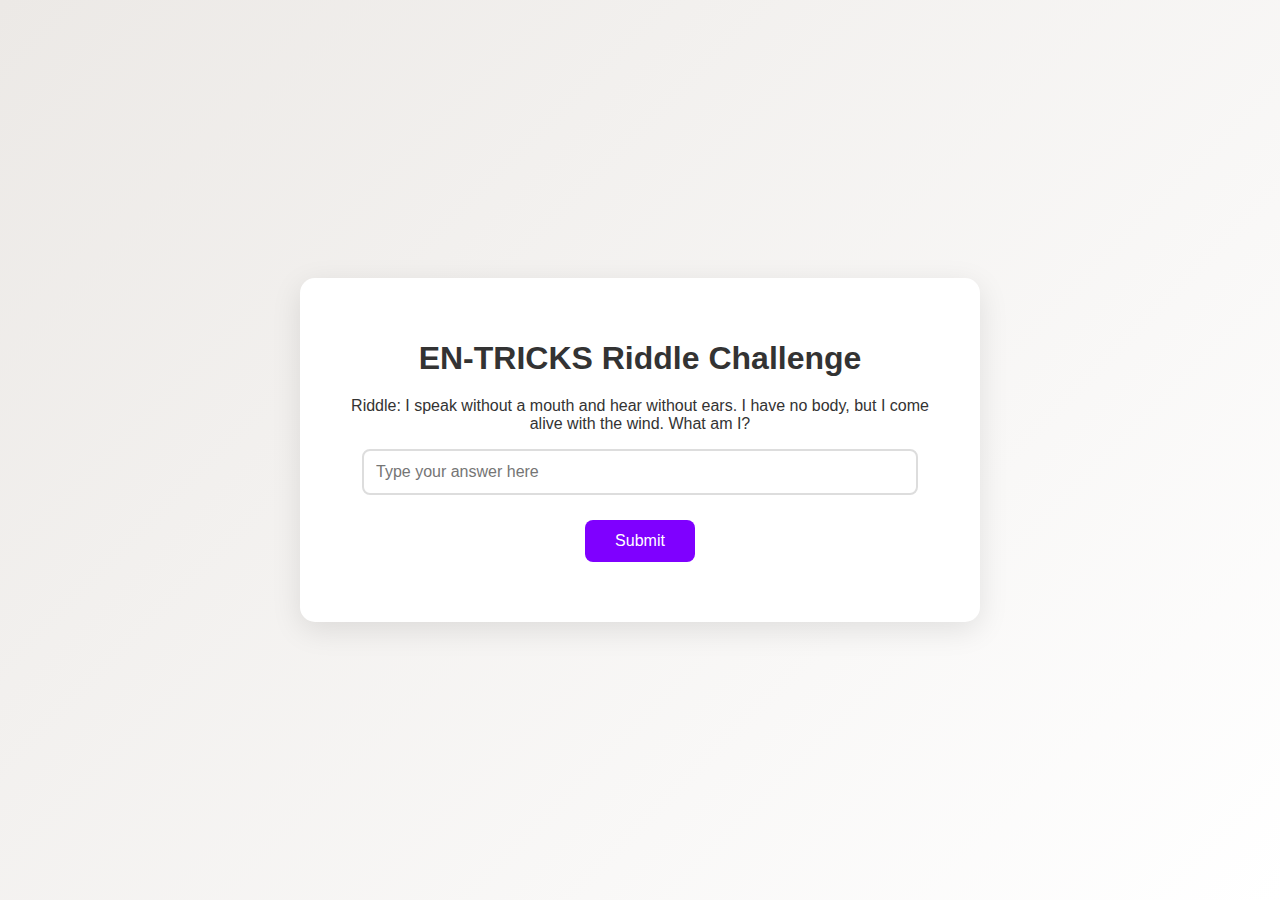
<file: index.html>
<!DOCTYPE html>
<html lang="en">
<head>
    <meta charset="UTF-8">
    <meta name="viewport" content="width=device-width, initial-scale=1.0">
    <title>Technical Riddle Challenge</title>
    <link rel="stylesheet" href="styles.css">
</head>
<body>
    <div id="main-content">
        <h1>EN-TRICKS Riddle Challenge</h1>
        
        <div id="question">
            <p>Riddle: I speak without a mouth and hear without ears. I have no body, but I come alive with the wind. What am I?</p>
            <input type="text" id="answer" placeholder="Type your answer here">
            <button onclick="checkAnswer()">Submit</button>
        </div>

        <p id="result"></p>
    </div>

    <script src="script.js"></script>
</body>
</html>
</file>
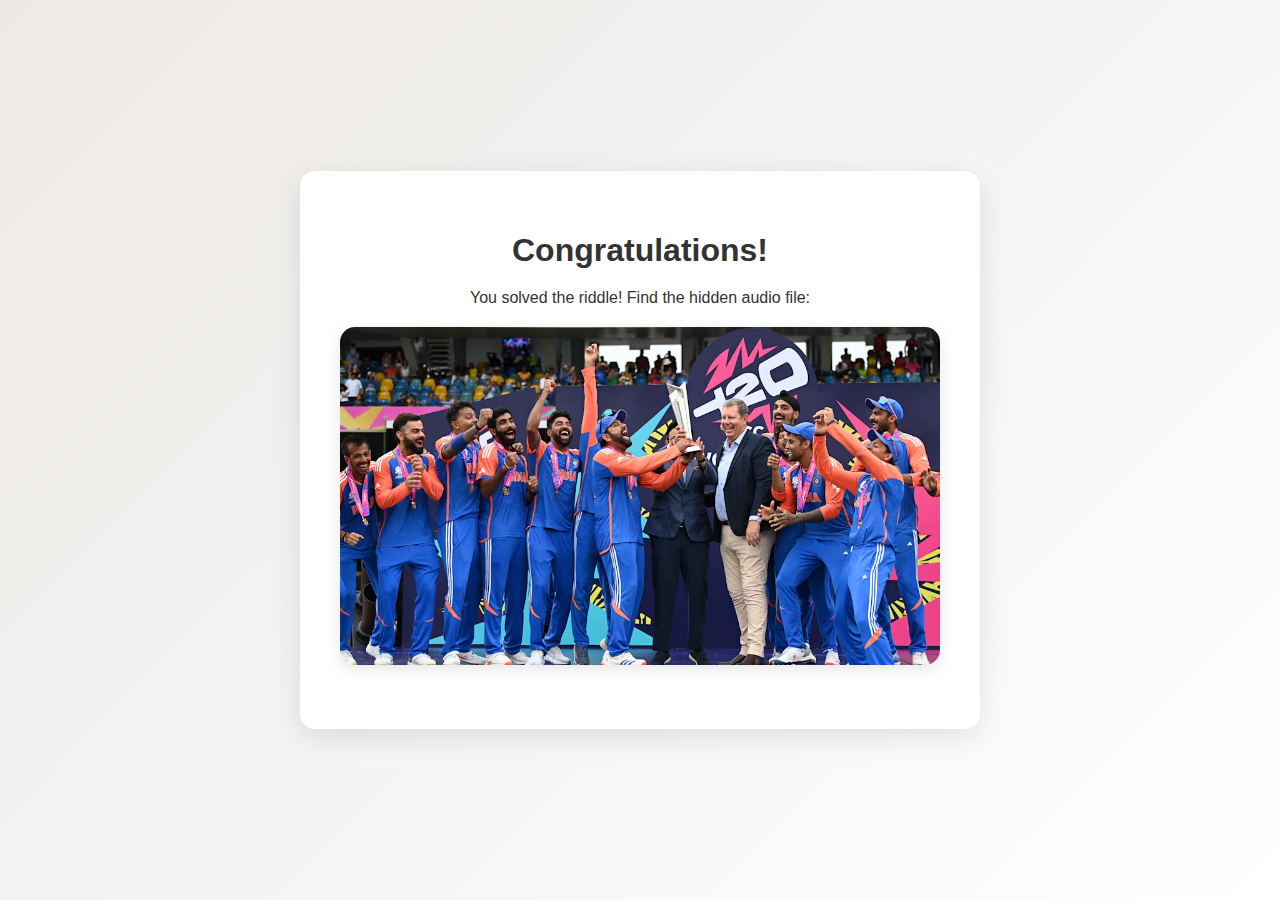
<file: riddle.html>
<!DOCTYPE html>
<html lang="en">
<head>
    <meta charset="UTF-8">
    <meta name="viewport" content="width=device-width, initial-scale=1.0">
    <title>Download Hidden Audio</title>
    <link rel="stylesheet" href="styles.css">
</head>
<body>
    <div id="hidden-content">
        <h1>Congratulations!</h1>
        <p>You solved the riddle! Find the hidden audio file:</p>
        <a id="download-link" href="en-trick.mp3" download="hidden-audio.mp3">
            <img src="entry.avif" alt="Hidden Photo" id="photo">
        </a>
    </div>
</body>
</html>
</file>
<file: styles.css>
/* Global Styles */
body {
    font-family: 'Roboto', sans-serif;
    background: linear-gradient(135deg, #ece9e6, #ffffff);
    color: #333;
    margin: 0;
    padding: 0;
    display: flex;
    justify-content: center;
    align-items: center;
    min-height: 100vh;
    transition: background 0.3s ease;
}

#main-content, #hidden-content {
    background-color: #ffffff;
    border-radius: 15px;
    box-shadow: 0 8px 30px rgba(0, 0, 0, 0.1);
    max-width: 600px;
    width: 90%;
    padding: 40px;
    text-align: center;
    transition: transform 0.3s ease, box-shadow 0.3s ease;
    animation: fadeIn 1s ease-out;
}

#main-content:hover, #hidden-content:hover {
    transform: translateY(-10px);
    box-shadow: 0 12px 40px rgba(0, 0, 0, 0.2);
}

h1 {
    font-size: 2em;
    color: #333;
    margin-bottom: 20px;
    animation: slideIn 1s ease-out;
}

#question {
    margin-top: 20px;
}

input[type="text"] {
    padding: 12px;
    font-size: 16px;
    width: calc(100% - 44px);
    border: 2px solid #ddd;
    border-radius: 8px;
    outline: none;
    transition: border-color 0.3s ease;
    margin-bottom: 10px;
    box-sizing: border-box;
}

input[type="text"]:focus {
    border-color: #7f00ff;
}

button {
    padding: 12px 30px;
    font-size: 16px;
    margin-top: 15px;
    background-color: #7f00ff;
    color: white;
    border: none;
    border-radius: 8px;
    cursor: pointer;
    transition: background-color 0.3s ease, transform 0.3s ease;
}

button:hover {
    background-color: #6c00e4;
    transform: translateY(-2px);
}

#result {
    margin-top: 20px;
    font-size: 18px;
    font-weight: bold;
    color: #333;
    animation: bounce 0.5s ease-out;
}

a {
    display: block;
    margin: 20px 0;
    text-decoration: none;
}

#photo {
    max-width: 100%;
    height: auto;
    border-radius: 15px;
    cursor: pointer;
    transition: transform 0.3s ease, box-shadow 0.3s ease;
    box-shadow: 0 4px 15px rgba(0, 0, 0, 0.1);
}

#photo:hover {
    transform: scale(1.05);
    box-shadow: 0 8px 20px rgba(0, 0, 0, 0.2);
}

@media (max-width: 480px) {
    #main-content, #hidden-content {
        padding: 20px;
    }

    input[type="text"], button {
        width: 100%;
        font-size: 14px;
    }
}

@keyframes fadeIn {
    from {
        opacity: 0;
        transform: translateY(20px);
    }
    to {
        opacity: 1;
        transform: translateY(0);
    }
}

@keyframes slideIn {
    from {
        opacity: 0;
        transform: translateX(-50px);
    }
    to {
        opacity: 1;
        transform: translateX(0);
    }
}

@keyframes bounce {
    0% { transform: scale(1); }
    50% { transform: scale(1.1); }
    100% { transform: scale(1); }
}
</file>
